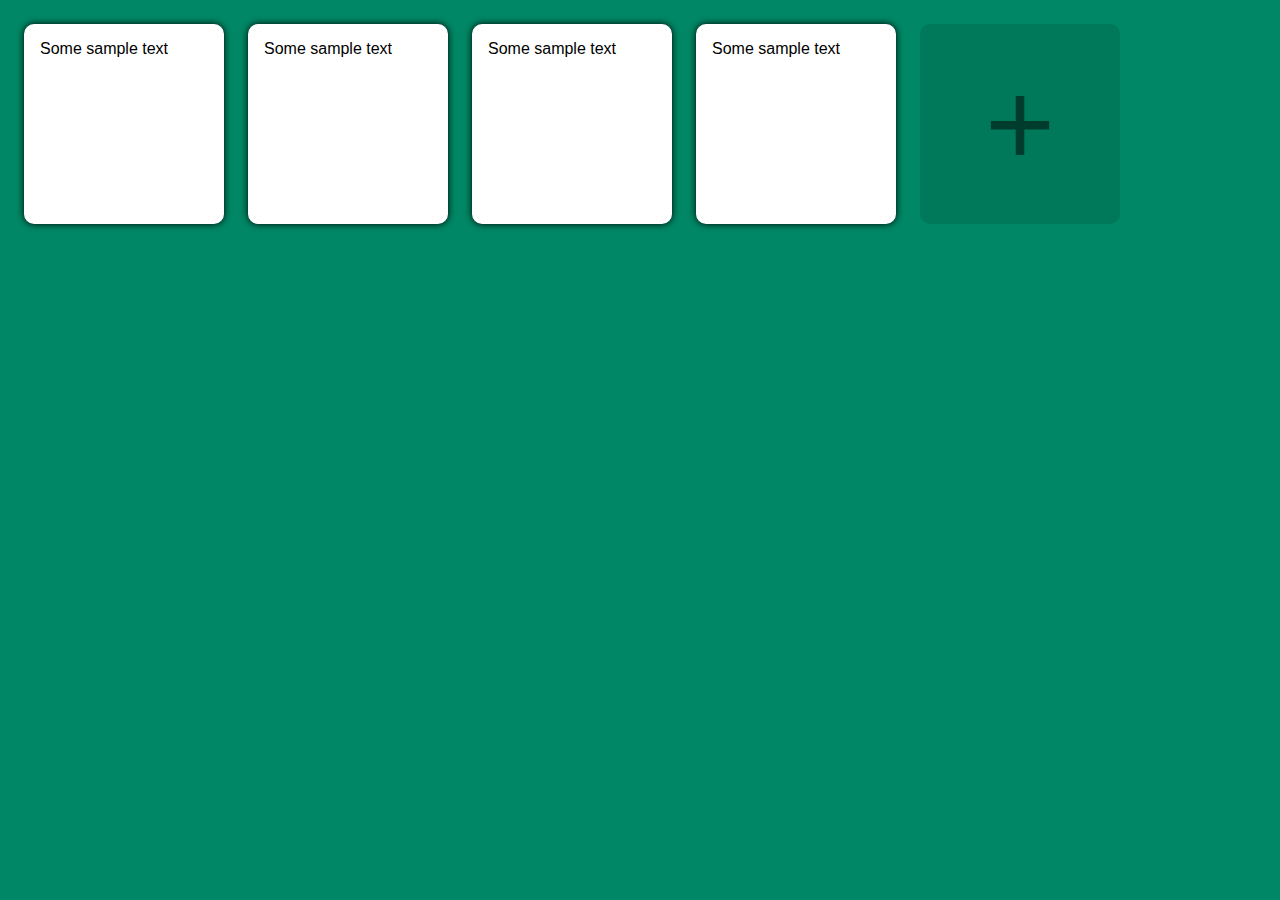
<file: stickynotes/index.html>
<!DOCTYPE html>
<html lang="en">
<head>
    <meta charset="UTF-8">
    <meta http-equiv="X-UA-Compatible" content="IE=edge">
    <meta name="viewport" content="width=device-width, initial-scale=1.0">
    <title>Sticky Notes</title>
    <link rel="stylesheet" href="src/style.css">
    <script src="src/main.js" defer></script>
</head>
<body>
    <div id="app">
    <textarea class="note">Some sample text</textarea>
    <textarea class="note">Some sample text</textarea>
    <textarea class="note">Some sample text</textarea>
    <textarea class="note">Some sample text</textarea>
    <button class="add-note" type="button">+</button>
   </div>
</body>
</html>
</file>
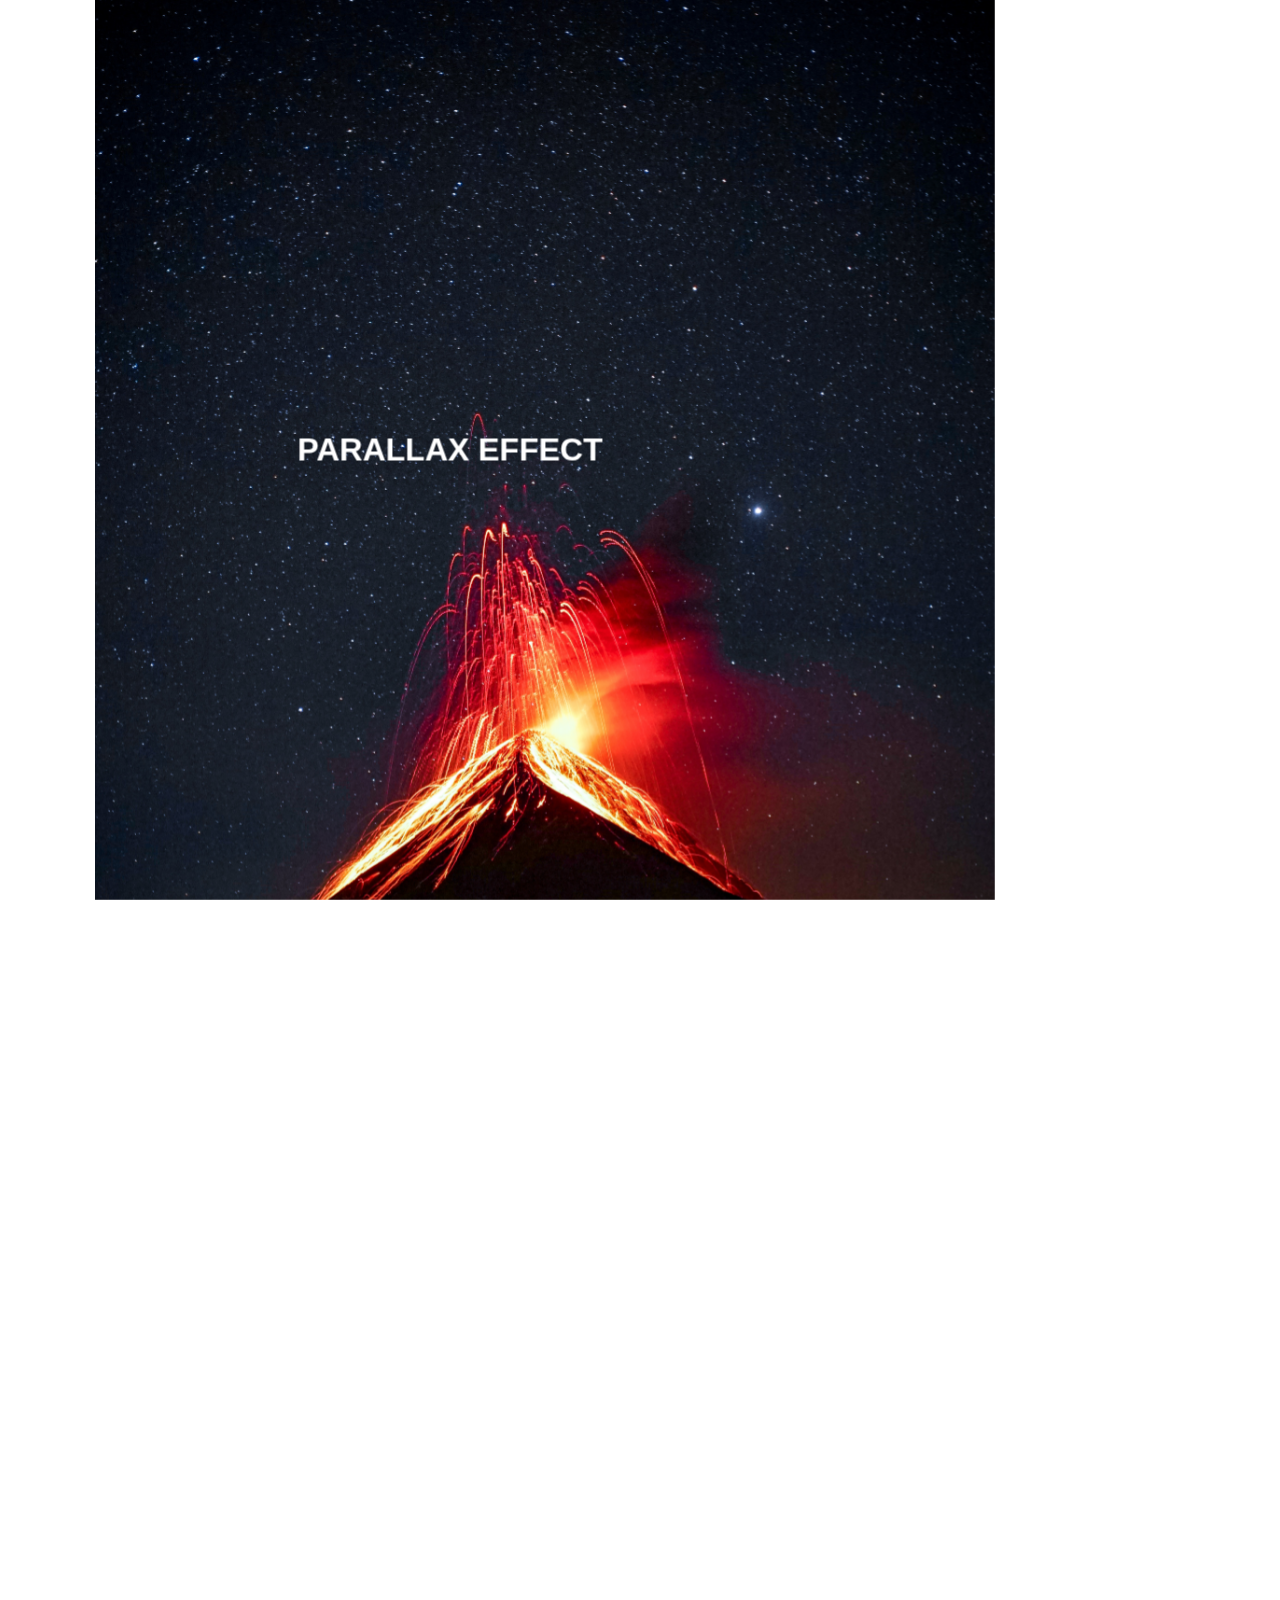
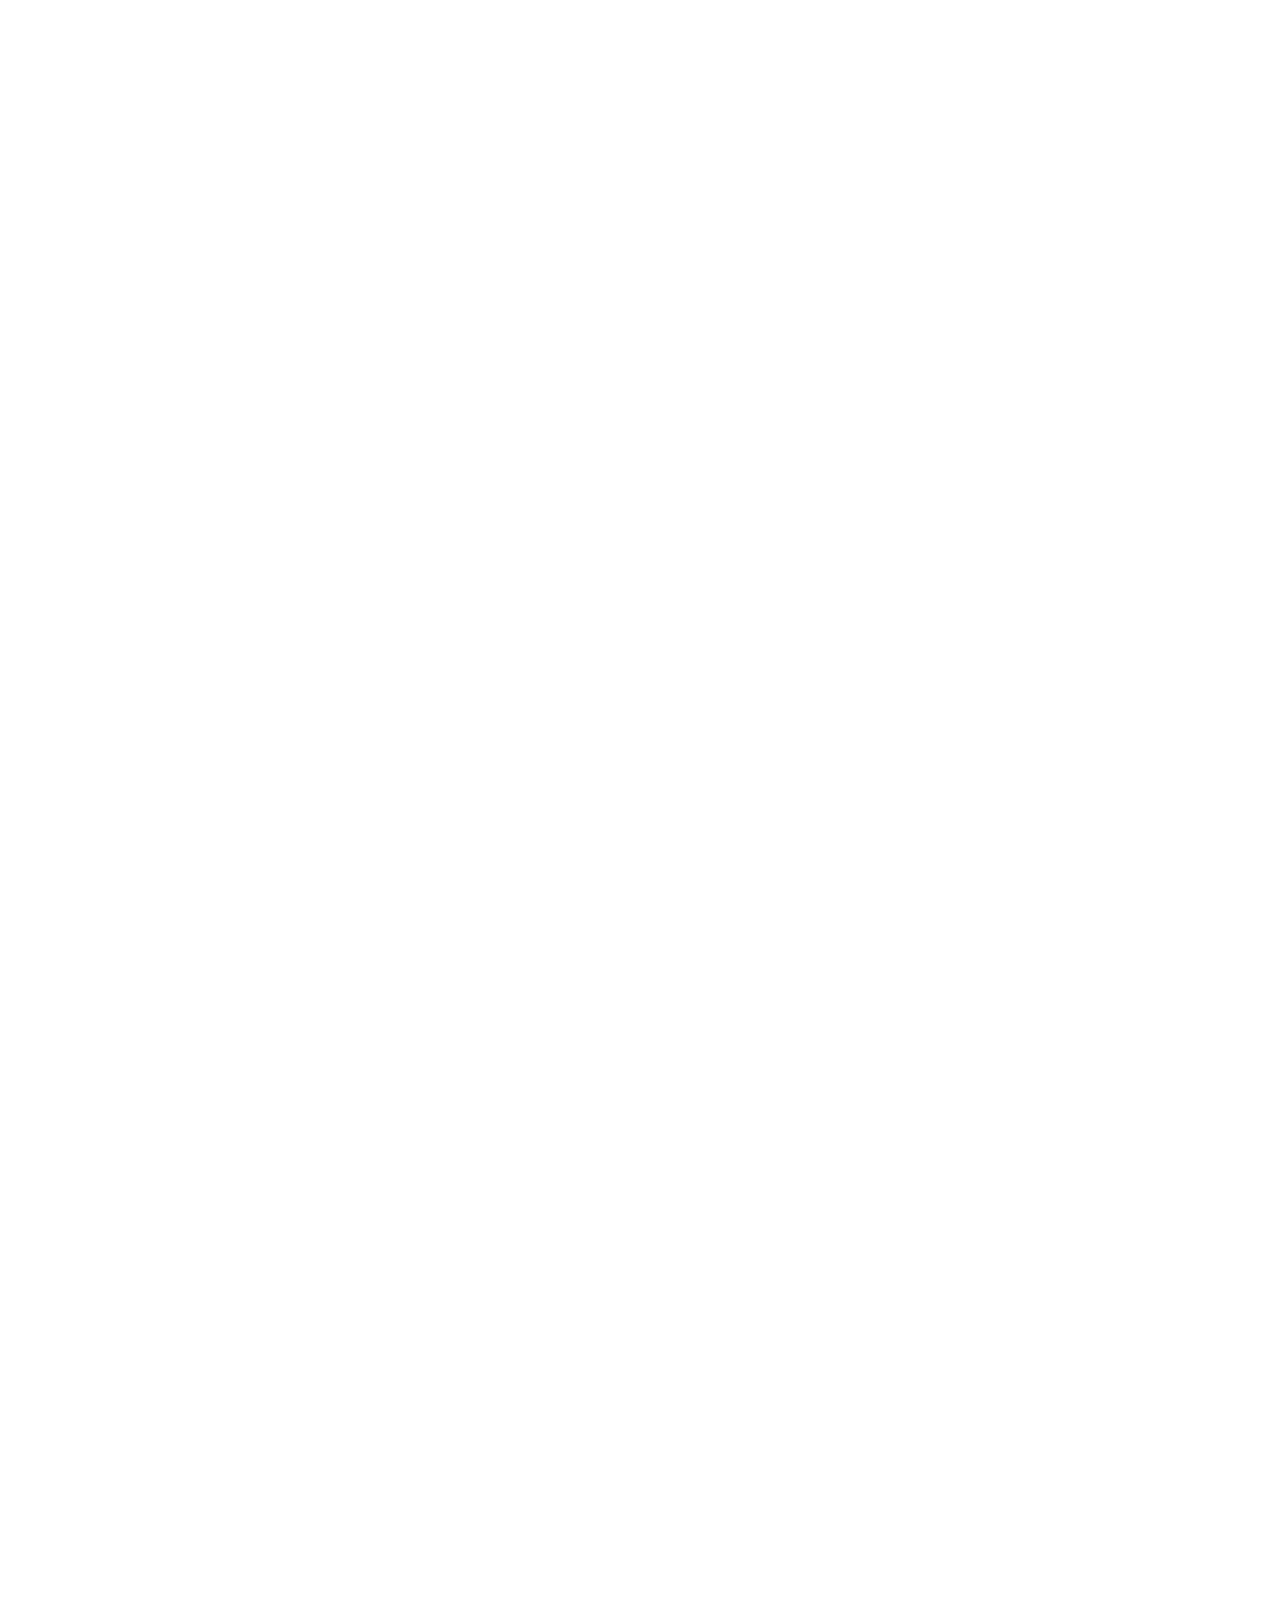
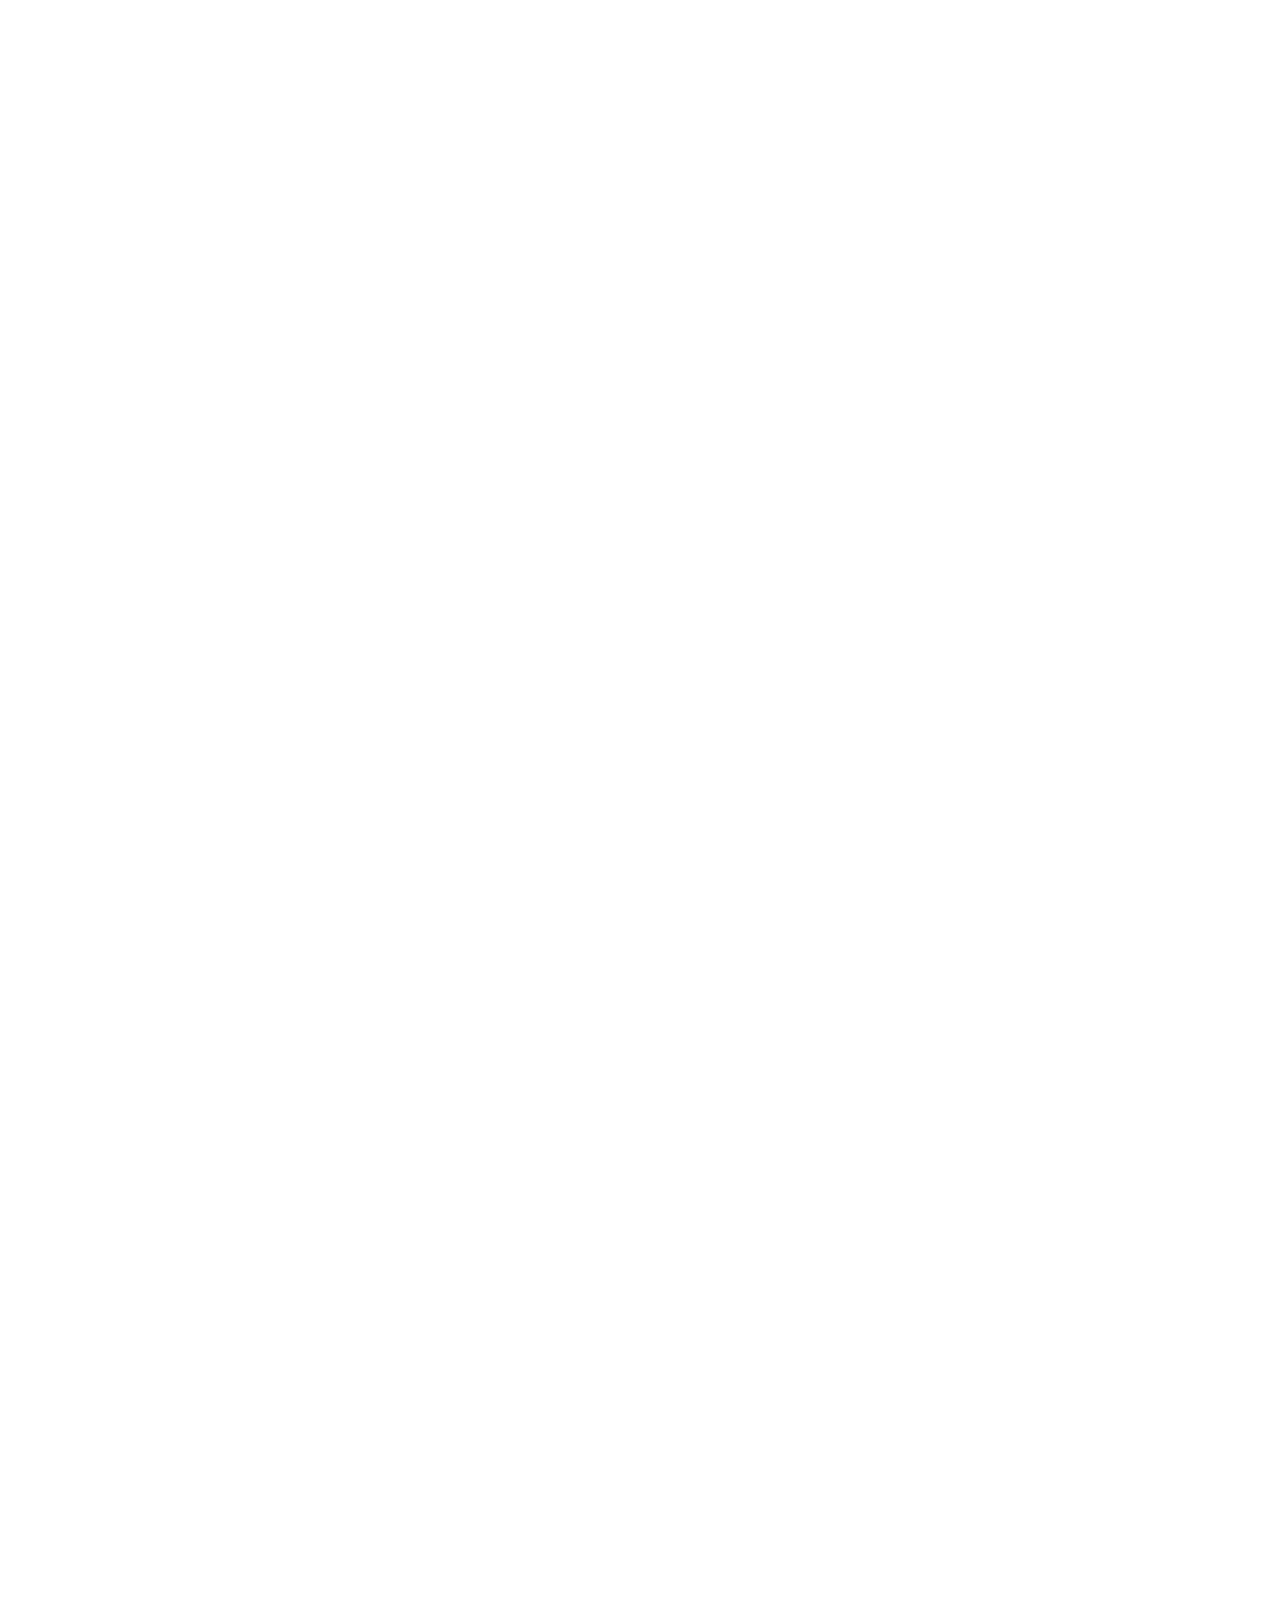
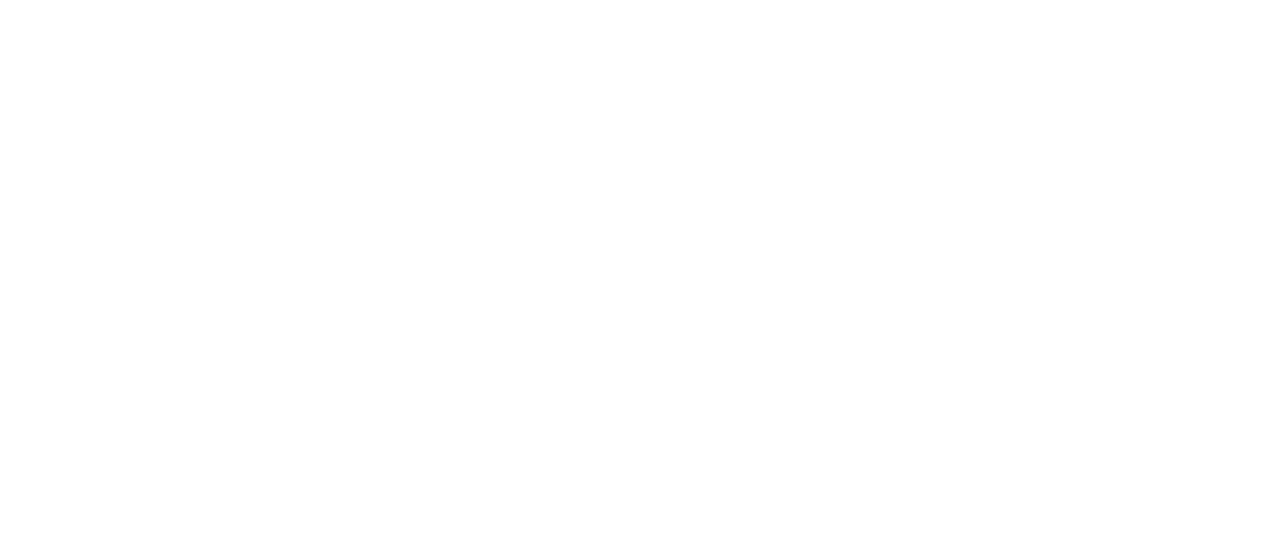
<file: stickynotes/Parallax2/index.html>
<!DOCTYPE html>
<html lang="en">
<head>
    <meta charset="UTF-8">
    <meta http-equiv="X-UA-Compatible" content="IE=edge">
    <meta name="viewport" content="width=device-width, initial-scale=1.0">
    <link rel="stylesheet" href="css/style.css">
    <title>Parallax Website</title>
</head>
<body>
    <div class="container">
        <p>
            Lorem ipsum dolor, sit amet consectetur adipisicing elit. Dolores laboriosam, iure illo veniam unde, natus quidem, laborum tempore repellendus nisi animi. Blanditiis ex veritatis quam labore suscipit illum consequuntur maxime impedit earum repudiandae delectus necessitatibus ipsa vel excepturi, dolores voluptate nostrum sunt voluptatibus praesentium? Odit obcaecati nostrum quisquam autem deserunt. Excepturi officia nostrum modi expedita! A, nulla. Architecto, adipisci officiis nobis qui id, dolor molestiae porro illo iusto laborum saepe, enim ipsam quos aliquam! Magni, minus architecto eaque quae fuga suscipit non nam, nulla corrupti et, provident velit nobis? Velit magni delectus voluptatem quidem! Minima fugit voluptate ullam perspiciatis a!
        </p>
        <p>Lorem ipsum dolor sit amet, consectetur adipisicing elit. Id corporis omnis cupiditate vitae. Beatae dolores pariatur, exercitationem fugiat amet repellat fuga corporis sapiente dolor sint maiores iusto cupiditate quasi doloremque. Exercitationem blanditiis odit nostrum ipsam, minima tempore vitae natus, deserunt maiores veniam facilis ad doloribus recusandae, repellat hic obcaecati molestiae?</p>

        <p>
            Lorem ipsum dolor, sit amet consectetur adipisicing elit. Dolores laboriosam, iure illo veniam unde, natus quidem, laborum tempore repellendus nisi animi. Blanditiis ex veritatis quam labore suscipit illum consequuntur maxime impedit earum repudiandae delectus necessitatibus ipsa vel excepturi, dolores voluptate nostrum sunt voluptatibus praesentium? Odit obcaecati nostrum quisquam autem deserunt. Excepturi officia nostrum modi expedita! A, nulla. Architecto, adipisci officiis nobis qui id, dolor molestiae porro illo iusto laborum saepe, enim ipsam quos aliquam! Magni, minus architecto eaque quae fuga suscipit non nam, nulla corrupti et, provident velit nobis? Velit magni delectus voluptatem quidem! Minima fugit voluptate ullam perspiciatis a!
        </p>
        <p>Lorem ipsum dolor sit amet, consectetur adipisicing elit. Id corporis omnis cupiditate vitae. Beatae dolores pariatur, exercitationem fugiat amet repellat fuga corporis sapiente dolor sint maiores iusto cupiditate quasi doloremque. Exercitationem blanditiis odit nostrum ipsam, minima tempore vitae natus, deserunt maiores veniam facilis ad doloribus recusandae, repellat hic obcaecati molestiae?</p>
        <p>
            Lorem ipsum dolor, sit amet consectetur adipisicing elit. Dolores laboriosam, iure illo veniam unde, natus quidem, laborum tempore repellendus nisi animi. Blanditiis ex veritatis quam labore suscipit illum consequuntur maxime impedit earum repudiandae delectus necessitatibus ipsa vel excepturi, dolores voluptate nostrum sunt voluptatibus praesentium? Odit obcaecati nostrum quisquam autem deserunt. Excepturi officia nostrum modi expedita! A, nulla. Architecto, adipisci officiis nobis qui id, dolor molestiae porro illo iusto laborum saepe, enim ipsam quos aliquam! Magni, minus architecto eaque quae fuga suscipit non nam, nulla corrupti et, provident velit nobis? Velit magni delectus voluptatem quidem! Minima fugit voluptate ullam perspiciatis a!
        </p>
        <p>Lorem ipsum dolor sit amet, consectetur adipisicing elit. Id corporis omnis cupiditate vitae. Beatae dolores pariatur, exercitationem fugiat amet repellat fuga corporis sapiente dolor sint maiores iusto cupiditate quasi doloremque. Exercitationem blanditiis odit nostrum ipsam, minima tempore vitae natus, deserunt maiores veniam facilis ad doloribus recusandae, repellat hic obcaecati molestiae?</p>
        <p>
            Lorem ipsum dolor, sit amet consectetur adipisicing elit. Dolores laboriosam, iure illo veniam unde, natus quidem, laborum tempore repellendus nisi animi. Blanditiis ex veritatis quam labore suscipit illum consequuntur maxime impedit earum repudiandae delectus necessitatibus ipsa vel excepturi, dolores voluptate nostrum sunt voluptatibus praesentium? Odit obcaecati nostrum quisquam autem deserunt. Excepturi officia nostrum modi expedita! A, nulla. Architecto, adipisci officiis nobis qui id, dolor molestiae porro illo iusto laborum saepe, enim ipsam quos aliquam! Magni, minus architecto eaque quae fuga suscipit non nam, nulla corrupti et, provident velit nobis? Velit magni delectus voluptatem quidem! Minima fugit voluptate ullam perspiciatis a!
        </p>
        <p>Lorem ipsum dolor sit amet, consectetur adipisicing elit. Id corporis omnis cupiditate vitae. Beatae dolores pariatur, exercitationem fugiat amet repellat fuga corporis sapiente dolor sint maiores iusto cupiditate quasi doloremque. Exercitationem blanditiis odit nostrum ipsam, minima tempore vitae natus, deserunt maiores veniam facilis ad doloribus recusandae, repellat hic obcaecati molestiae?</p>
        <p>
            Lorem ipsum dolor, sit amet consectetur adipisicing elit. Dolores laboriosam, iure illo veniam unde, natus quidem, laborum tempore repellendus nisi animi. Blanditiis ex veritatis quam labore suscipit illum consequuntur maxime impedit earum repudiandae delectus necessitatibus ipsa vel excepturi, dolores voluptate nostrum sunt voluptatibus praesentium? Odit obcaecati nostrum quisquam autem deserunt. Excepturi officia nostrum modi expedita! A, nulla. Architecto, adipisci officiis nobis qui id, dolor molestiae porro illo iusto laborum saepe, enim ipsam quos aliquam! Magni, minus architecto eaque quae fuga suscipit non nam, nulla corrupti et, provident velit nobis? Velit magni delectus voluptatem quidem! Minima fugit voluptate ullam perspiciatis a!
        </p>
        <p>Lorem ipsum dolor sit amet, consectetur adipisicing elit. Id corporis omnis cupiditate vitae. Beatae dolores pariatur, exercitationem fugiat amet repellat fuga corporis sapiente dolor sint maiores iusto cupiditate quasi doloremque. Exercitationem blanditiis odit nostrum ipsam, minima tempore vitae natus, deserunt maiores veniam facilis ad doloribus recusandae, repellat hic obcaecati molestiae?</p> <p>
            Lorem ipsum dolor, sit amet consectetur adipisicing elit. Dolores laboriosam, iure illo veniam unde, natus quidem, laborum tempore repellendus nisi animi. Blanditiis ex veritatis quam labore suscipit illum consequuntur maxime impedit earum repudiandae delectus necessitatibus ipsa vel excepturi, dolores voluptate nostrum sunt voluptatibus praesentium? Odit obcaecati nostrum quisquam autem deserunt. Excepturi officia nostrum modi expedita! A, nulla. Architecto, adipisci officiis nobis qui id, dolor molestiae porro illo iusto laborum saepe, enim ipsam quos aliquam! Magni, minus architecto eaque quae fuga suscipit non nam, nulla corrupti et, provident velit nobis? Velit magni delectus voluptatem quidem! Minima fugit voluptate ullam perspiciatis a!
        </p>
        <p>Lorem ipsum dolor sit amet, consectetur adipisicing elit. Id corporis omnis cupiditate vitae. Beatae dolores pariatur, exercitationem fugiat amet repellat fuga corporis sapiente dolor sint maiores iusto cupiditate quasi doloremque. Exercitationem blanditiis odit nostrum ipsam, minima tempore vitae natus, deserunt maiores veniam facilis ad doloribus recusandae, repellat hic obcaecati molestiae?</p> <p>
            Lorem ipsum dolor, sit amet consectetur adipisicing elit. Dolores laboriosam, iure illo veniam unde, natus quidem, laborum tempore repellendus nisi animi. Blanditiis ex veritatis quam labore suscipit illum consequuntur maxime impedit earum repudiandae delectus necessitatibus ipsa vel excepturi, dolores voluptate nostrum sunt voluptatibus praesentium? Odit obcaecati nostrum quisquam autem deserunt. Excepturi officia nostrum modi expedita! A, nulla. Architecto, adipisci officiis nobis qui id, dolor molestiae porro illo iusto laborum saepe, enim ipsam quos aliquam! Magni, minus architecto eaque quae fuga suscipit non nam, nulla corrupti et, provident velit nobis? Velit magni delectus voluptatem quidem! Minima fugit voluptate ullam perspiciatis a!
        </p>
        <p>Lorem ipsum dolor sit amet, consectetur adipisicing elit. Id corporis omnis cupiditate vitae. Beatae dolores pariatur, exercitationem fugiat amet repellat fuga corporis sapiente dolor sint maiores iusto cupiditate quasi doloremque. Exercitationem blanditiis odit nostrum ipsam, minima tempore vitae natus, deserunt maiores veniam facilis ad doloribus recusandae, repellat hic obcaecati molestiae?</p> <p>
            Lorem ipsum dolor, sit amet consectetur adipisicing elit. Dolores laboriosam, iure illo veniam unde, natus quidem, laborum tempore repellendus nisi animi. Blanditiis ex veritatis quam labore suscipit illum consequuntur maxime impedit earum repudiandae delectus necessitatibus ipsa vel excepturi, dolores voluptate nostrum sunt voluptatibus praesentium? Odit obcaecati nostrum quisquam autem deserunt. Excepturi officia nostrum modi expedita! A, nulla. Architecto, adipisci officiis nobis qui id, dolor molestiae porro illo iusto laborum saepe, enim ipsam quos aliquam! Magni, minus architecto eaque quae fuga suscipit non nam, nulla corrupti et, provident velit nobis? Velit magni delectus voluptatem quidem! Minima fugit voluptate ullam perspiciatis a!
        </p>
        <p>Lorem ipsum dolor sit amet, consectetur adipisicing elit. Id corporis omnis cupiditate vitae. Beatae dolores pariatur, exercitationem fugiat amet repellat fuga corporis sapiente dolor sint maiores iusto cupiditate quasi doloremque. Exercitationem blanditiis odit nostrum ipsam, minima tempore vitae natus, deserunt maiores veniam facilis ad doloribus recusandae, repellat hic obcaecati molestiae?</p> <p>
            Lorem ipsum dolor, sit amet consectetur adipisicing elit. Dolores laboriosam, iure illo veniam unde, natus quidem, laborum tempore repellendus nisi animi. Blanditiis ex veritatis quam labore suscipit illum consequuntur maxime impedit earum repudiandae delectus necessitatibus ipsa vel excepturi, dolores voluptate nostrum sunt voluptatibus praesentium? Odit obcaecati nostrum quisquam autem deserunt. Excepturi officia nostrum modi expedita! A, nulla. Architecto, adipisci officiis nobis qui id, dolor molestiae porro illo iusto laborum saepe, enim ipsam quos aliquam! Magni, minus architecto eaque quae fuga suscipit non nam, nulla corrupti et, provident velit nobis? Velit magni delectus voluptatem quidem! Minima fugit voluptate ullam perspiciatis a!
        </p>
        <p>Lorem ipsum dolor sit amet, consectetur adipisicing elit. Id corporis omnis cupiditate vitae. Beatae dolores pariatur, exercitationem fugiat amet repellat fuga corporis sapiente dolor sint maiores iusto cupiditate quasi doloremque. Exercitationem blanditiis odit nostrum ipsam, minima tempore vitae natus, deserunt maiores veniam facilis ad doloribus recusandae, repellat hic obcaecati molestiae?</p> <p>
            Lorem ipsum dolor, sit amet consectetur adipisicing elit. Dolores laboriosam, iure illo veniam unde, natus quidem, laborum tempore repellendus nisi animi. Blanditiis ex veritatis quam labore suscipit illum consequuntur maxime impedit earum repudiandae delectus necessitatibus ipsa vel excepturi, dolores voluptate nostrum sunt voluptatibus praesentium? Odit obcaecati nostrum quisquam autem deserunt. Excepturi officia nostrum modi expedita! A, nulla. Architecto, adipisci officiis nobis qui id, dolor molestiae porro illo iusto laborum saepe, enim ipsam quos aliquam! Magni, minus architecto eaque quae fuga suscipit non nam, nulla corrupti et, provident velit nobis? Velit magni delectus voluptatem quidem! Minima fugit voluptate ullam perspiciatis a!
        </p>
        <p>Lorem ipsum dolor sit amet, consectetur adipisicing elit. Id corporis omnis cupiditate vitae. Beatae dolores pariatur, exercitationem fugiat amet repellat fuga corporis sapiente dolor sint maiores iusto cupiditate quasi doloremque. Exercitationem blanditiis odit nostrum ipsam, minima tempore vitae natus, deserunt maiores veniam facilis ad doloribus recusandae, repellat hic obcaecati molestiae?</p> <p>
            Lorem ipsum dolor, sit amet consectetur adipisicing elit. Dolores laboriosam, iure illo veniam unde, natus quidem, laborum tempore repellendus nisi animi. Blanditiis ex veritatis quam labore suscipit illum consequuntur maxime impedit earum repudiandae delectus necessitatibus ipsa vel excepturi, dolores voluptate nostrum sunt voluptatibus praesentium? Odit obcaecati nostrum quisquam autem deserunt. Excepturi officia nostrum modi expedita! A, nulla. Architecto, adipisci officiis nobis qui id, dolor molestiae porro illo iusto laborum saepe, enim ipsam quos aliquam! Magni, minus architecto eaque quae fuga suscipit non nam, nulla corrupti et, provident velit nobis? Velit magni delectus voluptatem quidem! Minima fugit voluptate ullam perspiciatis a!
        </p>
        <p>Lorem ipsum dolor sit amet, consectetur adipisicing elit. Id corporis omnis cupiditate vitae. Beatae dolores pariatur, exercitationem fugiat amet repellat fuga corporis sapiente dolor sint maiores iusto cupiditate quasi doloremque. Exercitationem blanditiis odit nostrum ipsam, minima tempore vitae natus, deserunt maiores veniam facilis ad doloribus recusandae, repellat hic obcaecati molestiae?</p> <p>
            Lorem ipsum dolor, sit amet consectetur adipisicing elit. Dolores laboriosam, iure illo veniam unde, natus quidem, laborum tempore repellendus nisi animi. Blanditiis ex veritatis quam labore suscipit illum consequuntur maxime impedit earum repudiandae delectus necessitatibus ipsa vel excepturi, dolores voluptate nostrum sunt voluptatibus praesentium? Odit obcaecati nostrum quisquam autem deserunt. Excepturi officia nostrum modi expedita! A, nulla. Architecto, adipisci officiis nobis qui id, dolor molestiae porro illo iusto laborum saepe, enim ipsam quos aliquam! Magni, minus architecto eaque quae fuga suscipit non nam, nulla corrupti et, provident velit nobis? Velit magni delectus voluptatem quidem! Minima fugit voluptate ullam perspiciatis a!
        </p>
        <p>Lorem ipsum dolor sit amet, consectetur adipisicing elit. Id corporis omnis cupiditate vitae. Beatae dolores pariatur, exercitationem fugiat amet repellat fuga corporis sapiente dolor sint maiores iusto cupiditate quasi doloremque. Exercitationem blanditiis odit nostrum ipsam, minima tempore vitae natus, deserunt maiores veniam facilis ad doloribus recusandae, repellat hic obcaecati molestiae?</p> <p>
            Lorem ipsum dolor, sit amet consectetur adipisicing elit. Dolores laboriosam, iure illo veniam unde, natus quidem, laborum tempore repellendus nisi animi. Blanditiis ex veritatis quam labore suscipit illum consequuntur maxime impedit earum repudiandae delectus necessitatibus ipsa vel excepturi, dolores voluptate nostrum sunt voluptatibus praesentium? Odit obcaecati nostrum quisquam autem deserunt. Excepturi officia nostrum modi expedita! A, nulla. Architecto, adipisci officiis nobis qui id, dolor molestiae porro illo iusto laborum saepe, enim ipsam quos aliquam! Magni, minus architecto eaque quae fuga suscipit non nam, nulla corrupti et, provident velit nobis? Velit magni delectus voluptatem quidem! Minima fugit voluptate ullam perspiciatis a!
        </p>
        <p>Lorem ipsum dolor sit amet, consectetur adipisicing elit. Id corporis omnis cupiditate vitae. Beatae dolores pariatur, exercitationem fugiat amet repellat fuga corporis sapiente dolor sint maiores iusto cupiditate quasi doloremque. Exercitationem blanditiis odit nostrum ipsam, minima tempore vitae natus, deserunt maiores veniam facilis ad doloribus recusandae, repellat hic obcaecati molestiae?</p> <p>
            Lorem ipsum dolor, sit amet consectetur adipisicing elit. Dolores laboriosam, iure illo veniam unde, natus quidem, laborum tempore repellendus nisi animi. Blanditiis ex veritatis quam labore suscipit illum consequuntur maxime impedit earum repudiandae delectus necessitatibus ipsa vel excepturi, dolores voluptate nostrum sunt voluptatibus praesentium? Odit obcaecati nostrum quisquam autem deserunt. Excepturi officia nostrum modi expedita! A, nulla. Architecto, adipisci officiis nobis qui id, dolor molestiae porro illo iusto laborum saepe, enim ipsam quos aliquam! Magni, minus architecto eaque quae fuga suscipit non nam, nulla corrupti et, provident velit nobis? Velit magni delectus voluptatem quidem! Minima fugit voluptate ullam perspiciatis a!
        </p>
        <p>Lorem ipsum dolor sit amet, consectetur adipisicing elit. Id corporis omnis cupiditate vitae. Beatae dolores pariatur, exercitationem fugiat amet repellat fuga corporis sapiente dolor sint maiores iusto cupiditate quasi doloremque. Exercitationem blanditiis odit nostrum ipsam, minima tempore vitae natus, deserunt maiores veniam facilis ad doloribus recusandae, repellat hic obcaecati molestiae?</p> <p>
            Lorem ipsum dolor, sit amet consectetur adipisicing elit. Dolores laboriosam, iure illo veniam unde, natus quidem, laborum tempore repellendus nisi animi. Blanditiis ex veritatis quam labore suscipit illum consequuntur maxime impedit earum repudiandae delectus necessitatibus ipsa vel excepturi, dolores voluptate nostrum sunt voluptatibus praesentium? Odit obcaecati nostrum quisquam autem deserunt. Excepturi officia nostrum modi expedita! A, nulla. Architecto, adipisci officiis nobis qui id, dolor molestiae porro illo iusto laborum saepe, enim ipsam quos aliquam! Magni, minus architecto eaque quae fuga suscipit non nam, nulla corrupti et, provident velit nobis? Velit magni delectus voluptatem quidem! Minima fugit voluptate ullam perspiciatis a!
        </p>
        <p>Lorem ipsum dolor sit amet, consectetur adipisicing elit. Id corporis omnis cupiditate vitae. Beatae dolores pariatur, exercitationem fugiat amet repellat fuga corporis sapiente dolor sint maiores iusto cupiditate quasi doloremque. Exercitationem blanditiis odit nostrum ipsam, minima tempore vitae natus, deserunt maiores veniam facilis ad doloribus recusandae, repellat hic obcaecati molestiae?</p> <p>
            Lorem ipsum dolor, sit amet consectetur adipisicing elit. Dolores laboriosam, iure illo veniam unde, natus quidem, laborum tempore repellendus nisi animi. Blanditiis ex veritatis quam labore suscipit illum consequuntur maxime impedit earum repudiandae delectus necessitatibus ipsa vel excepturi, dolores voluptate nostrum sunt voluptatibus praesentium? Odit obcaecati nostrum quisquam autem deserunt. Excepturi officia nostrum modi expedita! A, nulla. Architecto, adipisci officiis nobis qui id, dolor molestiae porro illo iusto laborum saepe, enim ipsam quos aliquam! Magni, minus architecto eaque quae fuga suscipit non nam, nulla corrupti et, provident velit nobis? Velit magni delectus voluptatem quidem! Minima fugit voluptate ullam perspiciatis a!
        </p>
        <p>Lorem ipsum dolor sit amet, consectetur adipisicing elit. Id corporis omnis cupiditate vitae. Beatae dolores pariatur, exercitationem fugiat amet repellat fuga corporis sapiente dolor sint maiores iusto cupiditate quasi doloremque. Exercitationem blanditiis odit nostrum ipsam, minima tempore vitae natus, deserunt maiores veniam facilis ad doloribus recusandae, repellat hic obcaecati molestiae?</p>
    </div>
    <header>
        <h1>Parallax Effect</h1>
    </header>
</body>
</html>
</file>
<file: stickynotes/src/style.css>
body{
    margin: 0;
    background: #008765;

}
#app{
    display: grid;
    grid-template-columns: repeat(auto-fill,200px);
    padding: 24px;
    gap: 24px;
}
.note{
  height: 200px;
  box-sizing: border-box;
  padding: 16px;
  border: none;
   border-radius: 10px;
   box-shadow: 0 0 7px rgba(0, 0, 0.15);
   resize: none;
   font-family: sans-serif;
   font-size: 16px; 

}
.add-note{
    height: 200px;
    border: none;
    outline: none;
    background: rgba(0, 0, 0, 0.1);
    border-radius: 10px;
    font-size: 120px;
    color: rgba(0, 0, 0, 0.5);
    cursor: pointer;
    transition: background 0.2s;
}
.add-note:hover{
    background: rgba(0, 0, 0, 0.2);;
}
</file>
<file: stickynotes/Parallax2/css/style.css>
html {
    margin: 0;
    padding: 0;
    width: 100%;
    height: 100%;
    overflow: hidden;
    font-family:"Monument Extended",Arial,Helvetica, sans-serif;

}
body{
    color: white;
    margin: 0;
    padding: 0;
    perspective: 1px;
    transform-style:preserve-3d ;
    height: 100%;
    width: 100%;
    overflow-y: scroll;
    overflow-x:hidden ;
}
header{
    box-sizing: border-box;
    min-height: 100vh;
    position: relative;
    transform-style: inherit;
    width: 100vh;
    text-align: center;
    text-transform: uppercase;

}
header h1{
    margin: 0;
    position: absolute;
    top:50%;
    left: 50%;
    transform: translate(-50%,-50%);
}
header,header::before{
    background: 50% 50% /cover;

}
header::before{
    content: "";
    position: absolute;
    top: 0;
    left: 0;
    right: 0;
    bottom: 0;
    display: block;
    background: url(../pexels-clive-kim-4220967.jpg);
    background-size: cover;
    background-origin: center center  0;
    transform: translateZ(-1px)scale(2);
    z-index: -1;
    min-height: 100vh;

}
.container {
    z-index:2 ;
    position: absolute;
    top: 100vh;
    background: black;
    line-height: 30px ;
    font-weight:lighter;
    padding: 40px;
    color: grey;
}
</file>
